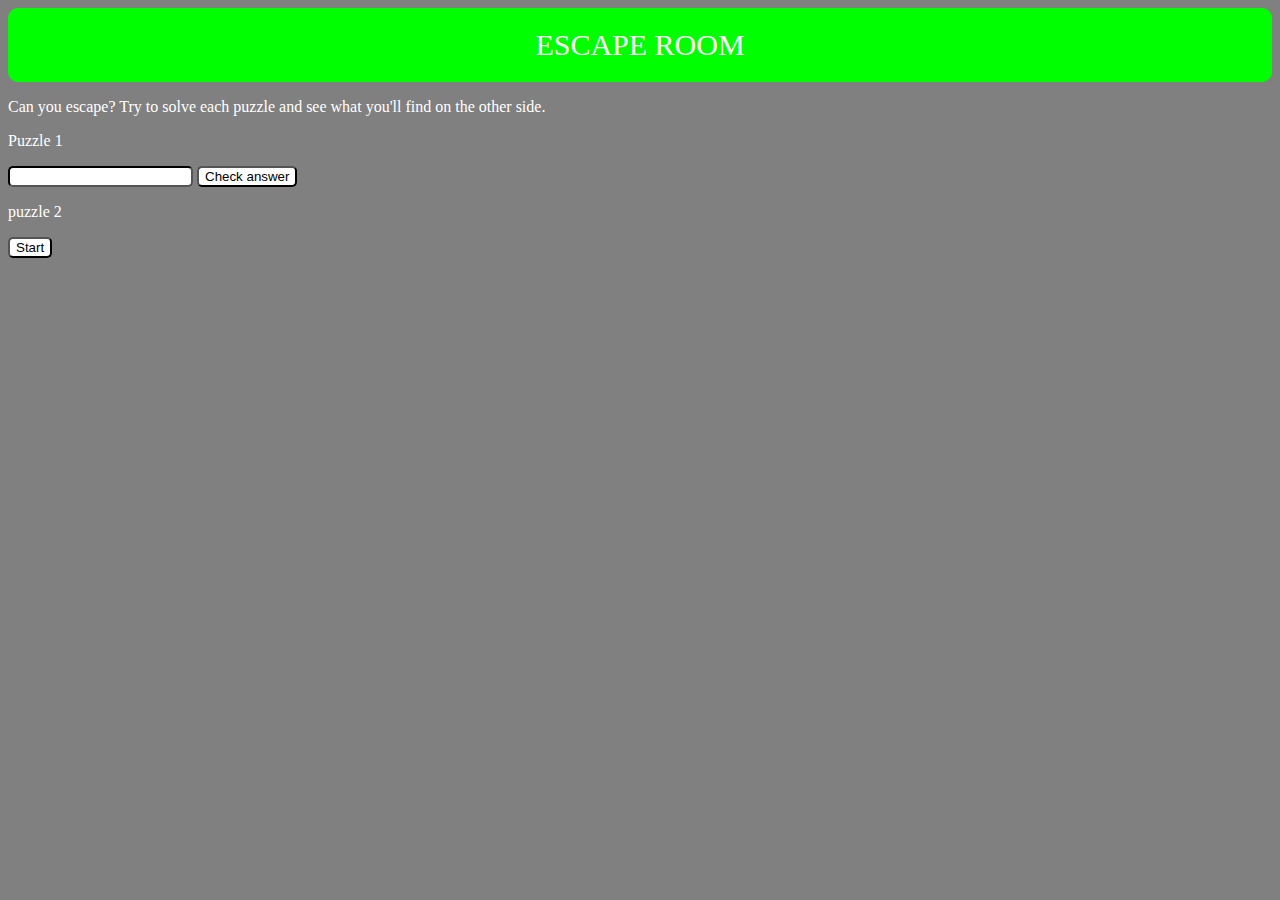
<file: index.html>
<!DOCTYPE html>
<html lang="en">
<head>
    <meta charset="UTF-8">
    <meta name="viewport" content="width=device-width, initial-scale=1.0">
    <link rel="stylesheet" href="index.css">
    <script src="index.js"></script>
    <title>Escape room</title>
</head>
<body>
<header>
ESCAPE ROOM
</header>
<p>
Can you escape? Try to solve each puzzle and see what you'll find on the other side.
</p>
<div class = "Puzzle">
<div id="puzzle1">
<p>
Puzzle 1
</p>
</div>
<div id="first">
<input type="number" id="code">
<button type="button" onclick="check()">Check answer</button>
</div>
<div id="puzzle2">
<p>
puzzle 2
</p>
</div>
</div>
<button type="button" id="start" onclick="hej()">Start</button>
<div id= "next" style= "display:none">
 the answers you seek are here: http://127.0.0.1:5500/puzzle3.html
 </div>
 </body>
</html>
</file>
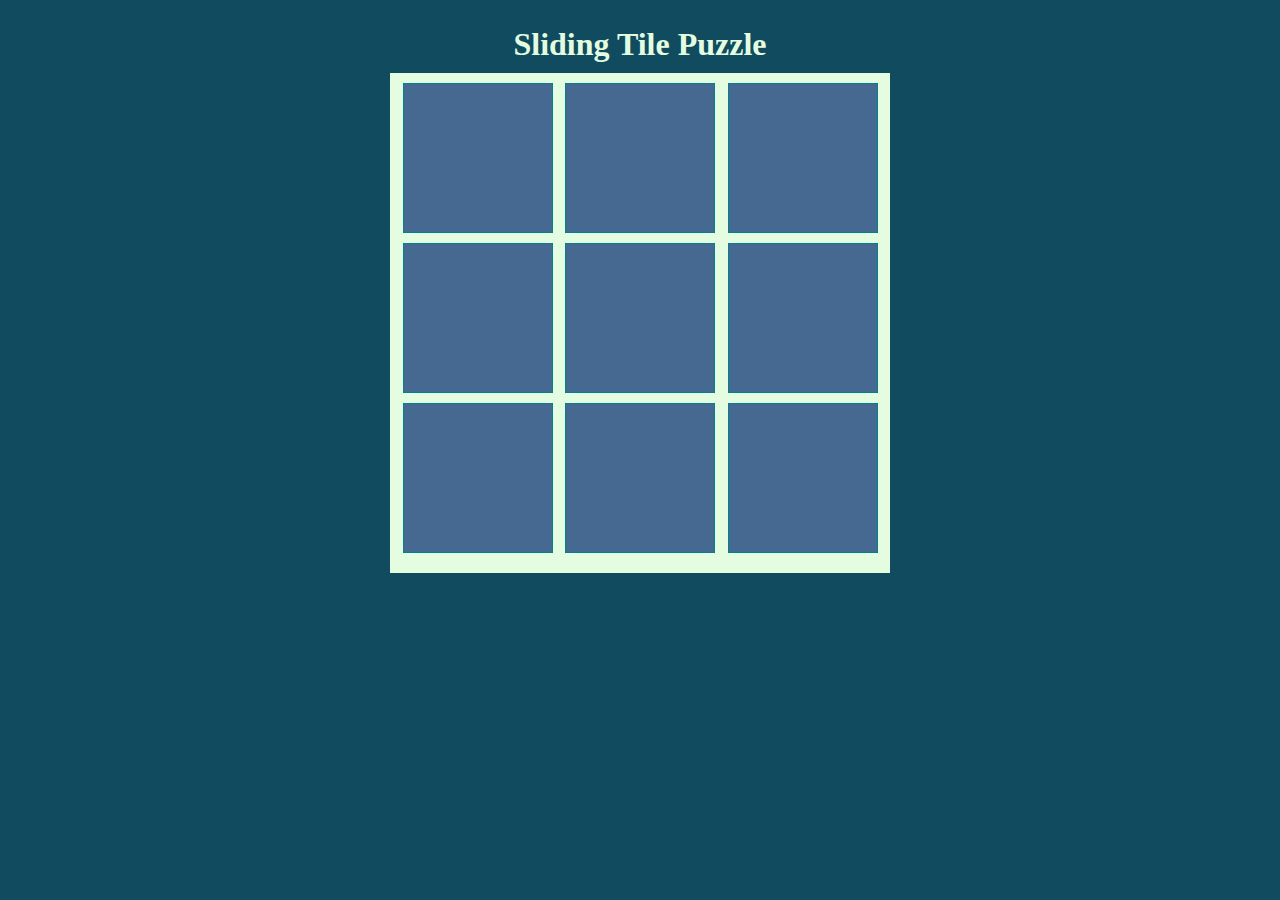
<file: puzzle2.html>
<!DOCTYPE html>
<html lang="en">
  <head>
    <meta charset="UTF-8" />
    <meta http-equiv="X-UA-Compatible" content="IE=edge" />
    <meta name="viewport" content="width=device-width, initial-scale=1.0" />
    <link rel="stylesheet" href="puzzle2.css" />
    <title>puzzle2</title>
  </head>
  <body onload="setUp()">
    <h1>Sliding Tile Puzzle</h1>
    <div id="container">
      <ul>
        <li></li>
        <li></li>
        <li></li>
        <li></li>
        <li></li>
        <li></li>
        <li></li>
        <li></li>
        <li></li>
      </ul>
    </div>
  </body>
  <script src="puzzle2.js"></script>
</html>
</file>
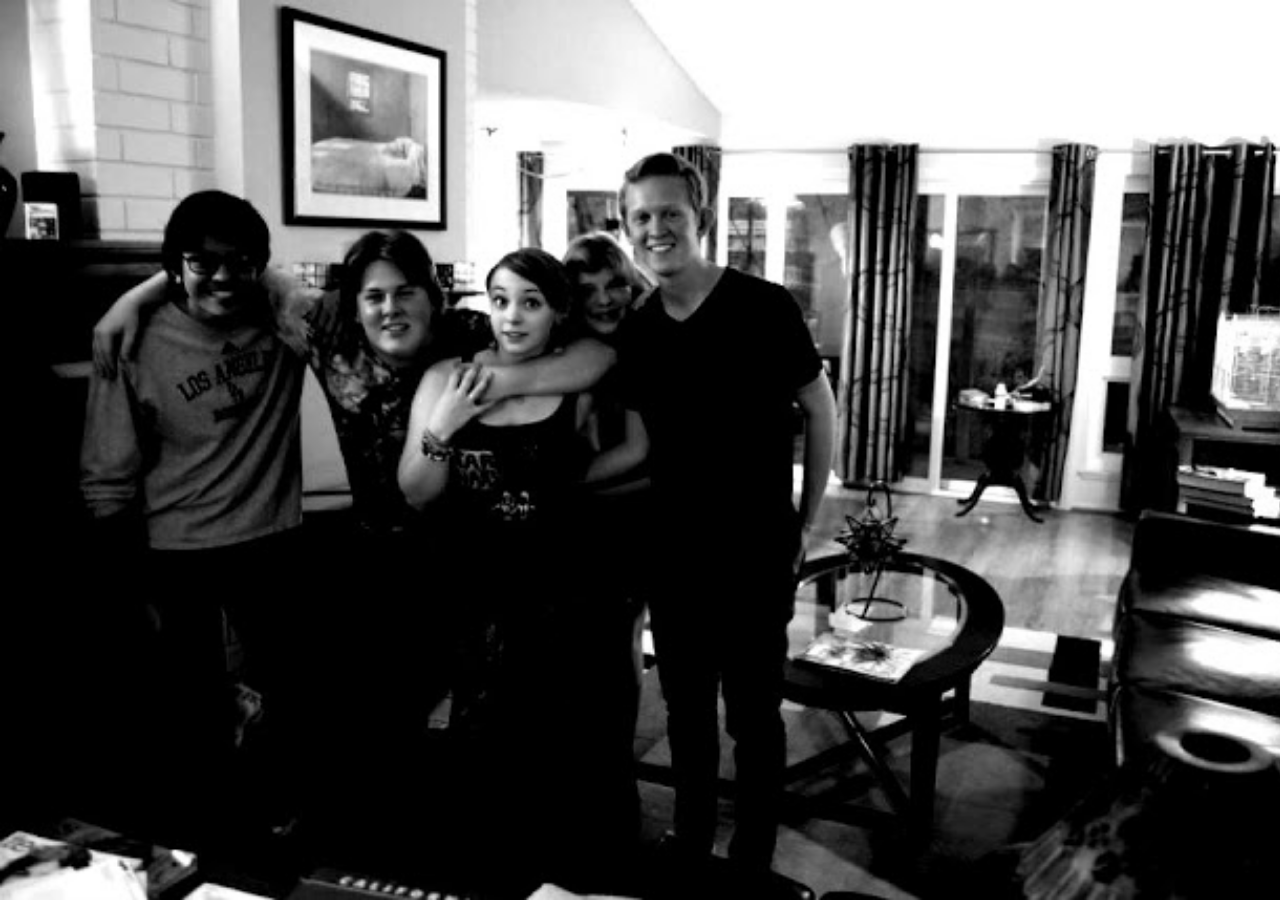
<file: puzzle3.html>
<!DOCTYPE html>
<html lang="en">
  <head>
    <meta charset="UTF-8" />
    <meta http-equiv="X-UA-Compatible" content="IE=edge" />
    <meta name="viewport" content="width=device-width, initial-scale=1.0" />
    <link rel="stylesheet" href="puzzle3.css">
    <script src="puzzle3.js"></script>
    <title>Puzzle3</title>
  </head>
  <body>
    <div id="found">
    <button type="button" id="foundit" onclick="found()"></button>
    </div>
    <div id="win" class="win">
    You made it! congratulations you win
    </div>
  </body>
</html>
</file>
<file: index.css>
header{
background: lime;
padding: 20px;
border-radius: 10px;
text-align: center;
font-size: 30px;

}

body{
background-color: gray;
color: white;
}
button{
    color:black;
    background:white;
    border-radius: 5px;
    border-top-color: black;
    border-left-color: black;
}
input{
        color:black;
    background:white;
    border-radius: 5px;
    border-top-color: black;
    border-left-color: black;
       border-bottom-color: black;
    border-right-color:black;

}
.next {
visibility: hidden;
}
</file>
<file: puzzle2.css>
* {
  padding: 0;
  margin: 0;
  box-sizing: border-box;
}
body {
  display: flex;
  background-color: #114b5f;
  text-align: center;
  flex-direction: column;
  padding-top: 2%;
}
#container {
  width: 500px;
  height: 500px;
  background: #e4fde1;
  margin: 10px auto;
}
ul {
  display: flex;
  flex-wrap: wrap;
  list-style-type: none;
  justify-content: space-evenly;
  font-family: "Audiowide";
  color: #e4fde1;
}
ul li {
  background: #456990;
  width: 30%;
  height: 150px;
  border: 1px solid #028090;
  margin-top: 10px;
  text-align: center;
  font-size: 2rem;
  padding-top: 3rem;
}
h1 {
  color: #e4fde1;
  font-family: "Sofia";
  text-align: center;
}
.empty {
  background: #dad4ef;
  border: 2px solid #114b5f;
}
</file>
<file: puzzle3.css>
button {
margin-left: 785px;
margin-top: 210px;
padding-top: 70px;
opacity: 0;
}
body{
background-image: url('slenderman.jpg');
  background-attachment: fixed;
  background-size: cover;
}
.win{
color: white;
background-color: gray;
text-align: center;
justify-content: center;
padding: 50px;
font-size: 50px;
display: none;
}
</file>
